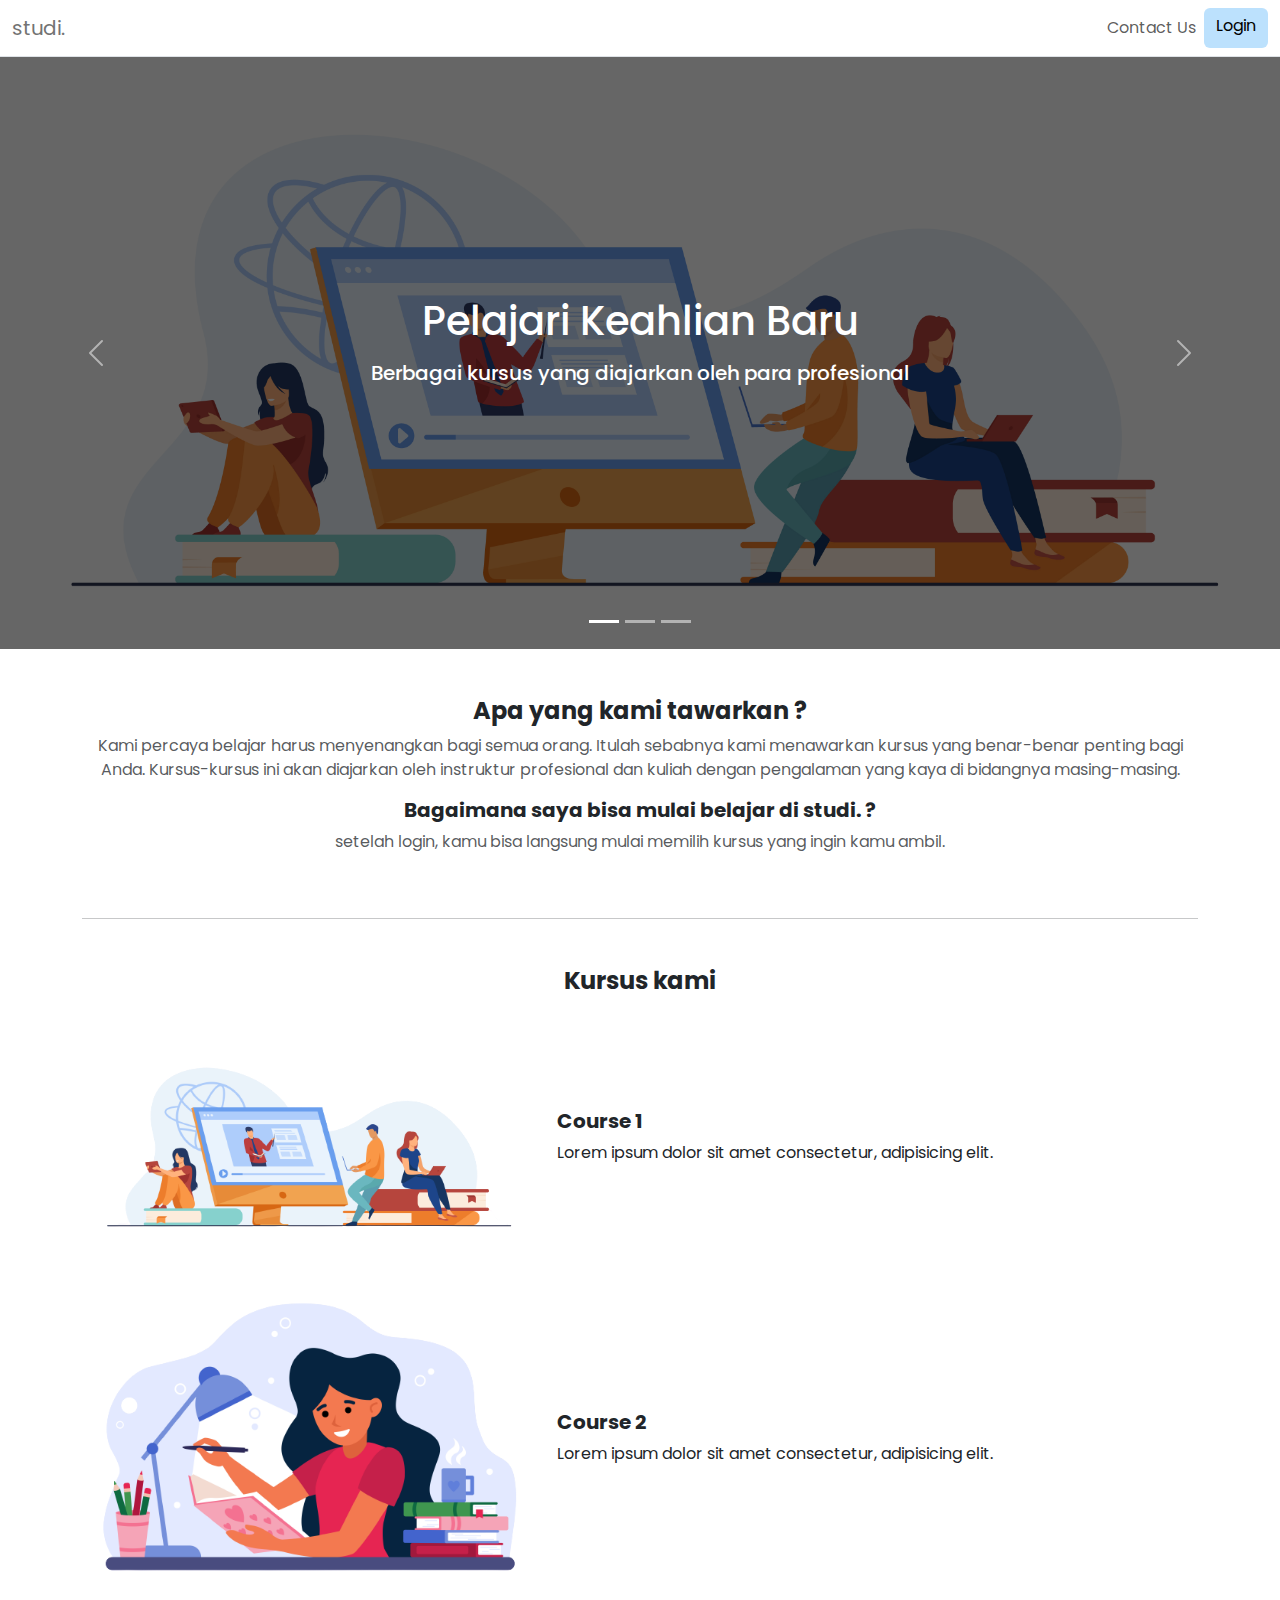
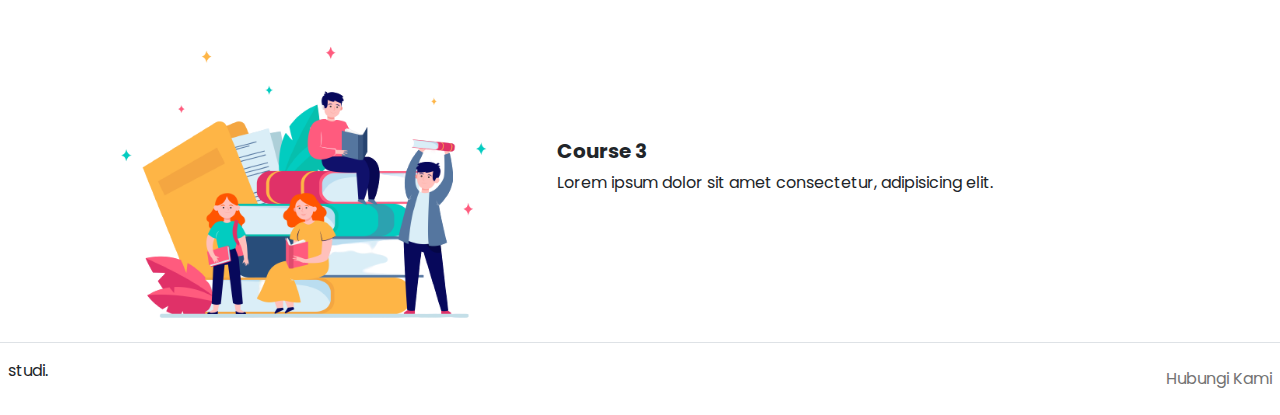
<file: index.html>
<!DOCTYPE html>
<html lang="en">
<head>
    <meta charset="UTF-8">
    <meta http-equiv="X-UA-Compatible" content="IE=edge">
    <meta name="viewport" content="width=device-width, initial-scale=1">
    <title>Landing Page</title>
    <!--Bootstrap5-->
    <link href="https://cdn.jsdelivr.net/npm/bootstrap@5.2.1/dist/css/bootstrap.min.css" rel="stylesheet">
    <!--Font-->
    <link href='https://fonts.googleapis.com/css?family=Poppins' rel='stylesheet'>
    <style>
      *{font-family:'Poppins'
      }
    </style>
</head>
<body>
    <!--Navigation Bar-->
    <nav class="navbar navbar-expand-sm navbar-light border-bottom"style="border-color:red;">
        <div class="container-fluid">
          <button class="navbar-toggler" type="button" data-bs-toggle="collapse" data-bs-target="#collapsibleNavbar">
            <span class="navbar-toggler-icon"></span>
          </button>
          <a class="navbar-brand justify-content-center align-items-center" style="font-family: poppins;color:#737373;" href="index.html">studi.</a>
          <div class="collapse navbar-collapse justify-content-end" id="collapsibleNavbar" >
            <ul class="navbar-nav">
              <li class="nav-item">
                <a class="nav-link" href="contact.html">Contact Us</a>
              </li>
              <a href="login.html" class="btn btn-primary"style="background-color: #bce1fd;color:black;border:none">Login</a>

            </ul>
          </div>
        </div>
      </nav>
        <!-- Carousel wrapper -->
        <div id="carousel1" class="carousel slide carousel-fade shadow-2-strong" data-bs-ride="true">
          <div class="carousel-indicators">
            <button type="button" data-bs-target="#carousel1" data-bs-slide-to="0" class="active" aria-current="true" aria-label="Slide 1"></button>
            <button type="button" data-bs-target="#carousel1" data-bs-slide-to="1" aria-label="Slide 2"></button>
            <button type="button" data-bs-target="#carousel1" data-bs-slide-to="2" aria-label="Slide 3"></button>
          </div>
          <!-- Inner -->
          <div class="carousel-inner">
            <!-- Single item -->
            <div class="carousel-item active" style="background-image: url(assets/content-1.jpg);background-repeat: no-repeat;
            background-size: cover;
            background-position: center center;">
              <div class="mask" style="background-color: rgba(0, 0, 0, 0.6);">
                <div class="d-flex justify-content-center align-items-center h-100">
                  <div class="text-white text-center">
                    <br><br><br><br>
                    <br><br><br><br>
                    <br><br>
                    <h1 class="mb-3">Pelajari Keahlian Baru</h1>
                    <h5 class="mb-4">Berbagai kursus yang diajarkan oleh para profesional</h5>
                    <br><br><br><br>
                    <br><br><br><br>
                    <br><br>
                  </div>
                </div>
              </div>
            </div>
  
            <!-- Single item -->
            <div class="carousel-item" style="background-image: url(assets/content-2.jpg);background-repeat: no-repeat;
            background-size: cover;
            background-position: center center;">
              <div class="mask" style="background-color: rgba(0, 0, 0, 0.3);">
                <div class="d-flex justify-content-center align-items-center h-100">
                  <div class="text-white text-center">
                    <br><br><br><br>
                    <br><br><br><br>
                    <br><br>
                    <h1 class="mb-3">Belajar dari mana saja</h1>
                    <h5 class="mb-4">Ikuti kursus di mana saja</h5>
                    <br><br><br><br>
                    <br><br><br><br>
                    <br><br>
                  </div>
                </div>
              </div>
            </div>
  
            <!-- Single item -->
            <div class="carousel-item" style="background-image: url(assets/content-3.jpg);background-repeat: no-repeat;
            background-size: cover;
            background-position: center center;">
              <div class="mask" style="background-color: rgba(0, 0, 0, 0.3);">
                <div class="d-flex justify-content-center align-items-center h-100">
                  <div class="text-white text-center">
                    <br><br><br><br>
                    <br><br><br><br>
                    <br><br>
                    <h1 class="mb-3">Jelajahi Minat Baru</h1>
                    <h5 class="mb-4">Temukan hal-hal yang tidak pernah Anda ketahui sebelumnya</h5>
                    <br><br><br><br>
                    <br><br><br><br>
                    <br><br>
                  </div>
                </div>
              </div>
            </div>
          </div>
          <!-- Inner -->
  
          <!-- Controls -->
          <button class="carousel-control-prev" type="button" data-bs-target="#carousel1" data-bs-slide="prev">
            <span class="carousel-control-prev-icon" aria-hidden="true"></span>
            <span class="visually-hidden">Previous</span>
          </button>
          <button class="carousel-control-next" type="button" data-bs-target="#carousel1" data-bs-slide="next">
            <span class="carousel-control-next-icon" aria-hidden="true"></span>
            <span class="visually-hidden">Next</span>
          </button>
        </div>
        <!-- Carousel wrapper -->
      </header>
      <main class="mt-5">
        <div class="container">
          <!--Section: Content-->
          <section>
            <div class="row" style="text-align: center;">

                <h4><strong>Apa yang kami tawarkan ?</strong></h4>
                <p class="text-muted">
                  Kami percaya belajar harus menyenangkan bagi semua orang. Itulah sebabnya kami menawarkan kursus yang benar-benar penting bagi Anda. Kursus-kursus ini akan diajarkan oleh instruktur profesional dan kuliah dengan pengalaman yang kaya di bidangnya masing-masing.
                </p>
                <h5><strong>Bagaimana saya bisa mulai belajar di studi. ?</strong></h5>
                <p class="text-muted">
                  setelah login, kamu bisa langsung mulai memilih kursus yang ingin kamu ambil.
                </p>

            </div>
          </section>
          <!--Section: Content-->
  
          <hr class="my-5" />
  
          <!--Section: Content-->
          <section>
            <h4 class="text-center"><strong>Kursus kami</strong></h4>
  
            <div class="row">
                <div class="col-sm-5">
                  <div class="bg-image">
                    <img
                      src="assets/content-1-removebg.png"
                      class="img-fluid"
                    />
                  </div>
              </div>
  
              <div class="col-lg-7 align-self-center">
                    <h5><strong>Course 1</strong></h5>
                    <p>
                      Lorem ipsum dolor sit amet consectetur, adipisicing elit.
                    </p>
                </div>
              </div>

              <div class="row">
                <div class="col-sm-5">
                  <div class="bg-image">
                    <img
                      src="assets/content-2-removebg.png"
                      class="img-fluid"
                    />
                  </div>
              </div>
  
              <div class="col-lg-7 align-self-center">
                    <h5><strong>Course 2</strong></h5>
                    <p>
                      Lorem ipsum dolor sit amet consectetur, adipisicing elit.
                    </p>
                </div>
              </div>

              <div class="row">
                <div class="col-sm-5">
                  <div class="bg-image">
                    <img
                      src="assets/content-3-removebg.png"
                      class="img-fluid"
                    />
                  </div>
              </div>
  
              <div class="col-lg-7 align-self-center">
                    <h5><strong>Course 3</strong></h5>
                    <p>
                      Lorem ipsum dolor sit amet consectetur, adipisicing elit.
                    </p>
                </div>
              </div>


              </div>
          </section>

  
          
        </div>
      </main>

      <footer class="d-flex flex-wrap justify-content-between align-items-center py-3 border-top">
        <p class="ms-2" style="font-family: poppins;" href="index.html">studi.</p>
    
        <ul class="nav col-md-4 justify-content-end">
          <li class="nav-item"><a href="contact.html" class="nav-link px-2 text-decoration-none" style=" color: #737373">Hubungi Kami</a></li>
        </ul>
      </footer>

    <script src="https://cdn.jsdelivr.net/npm/bootstrap@5.2.1/dist/js/bootstrap.bundle.min.js"></script>
    <script src="assets/script.js"></script>
</body>
</html>
</file>
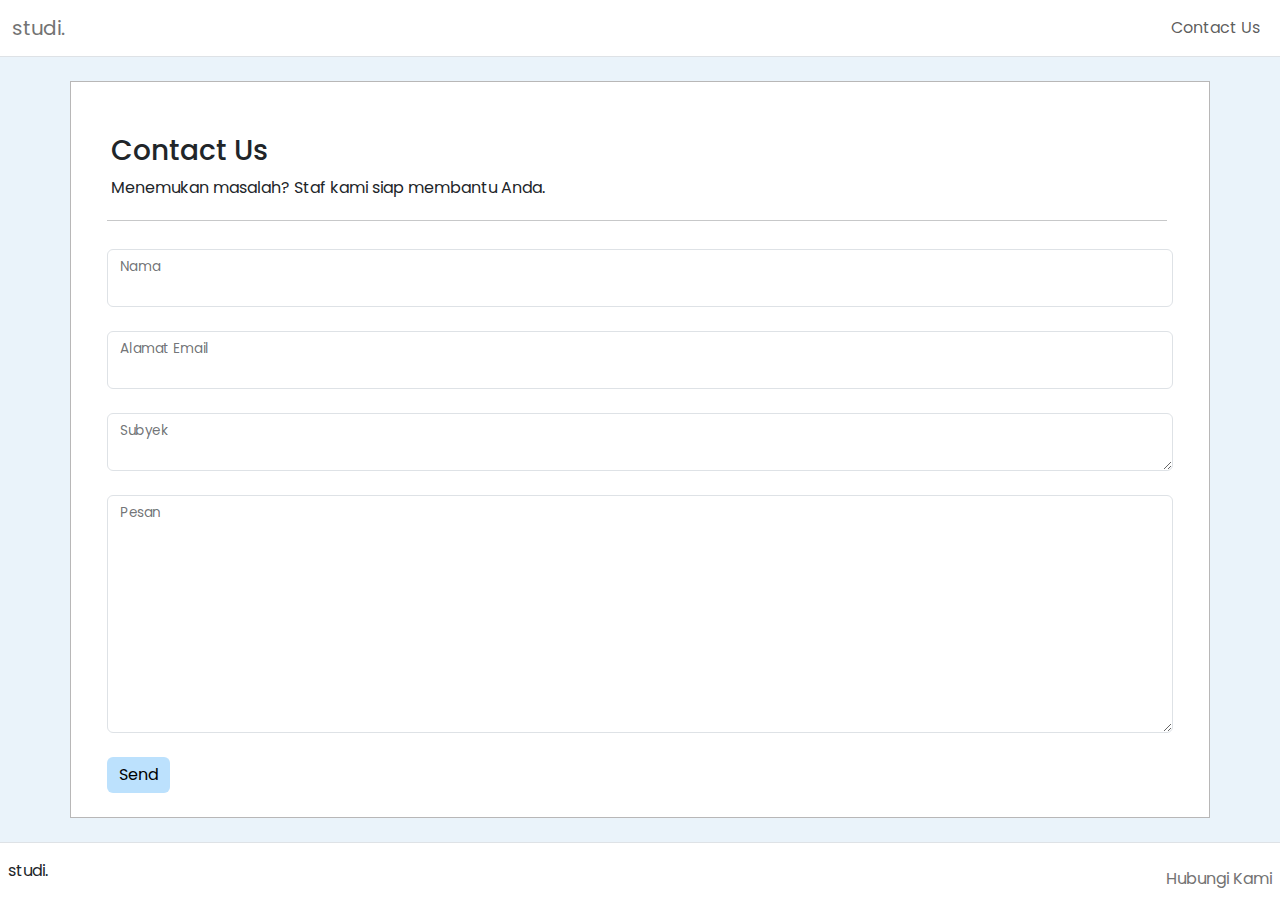
<file: contact.html>
<!DOCTYPE html>
<html lang="en">
<head>
    <meta charset="UTF-8">
    <meta http-equiv="X-UA-Compatible" content="IE=edge">
    <meta name="viewport" content="width=device-width, initial-scale=1">
    <title>Contact Us</title>
    <!--Bootstrap5-->
    <link href="https://cdn.jsdelivr.net/npm/bootstrap@5.2.1/dist/css/bootstrap.min.css" rel="stylesheet">
    <!--Font-->
    <link href='https://fonts.googleapis.com/css?family=Poppins' rel='stylesheet'>
    <style>
      *{font-family:'Poppins'
      }
    </style>
</head>
<body style="background-color:#eaf3fa;">
    <!--Navigation Bar-->
    <nav class="navbar navbar-expand-sm navbar-light border-bottom"style="background-color:white;">
        <div class="container-fluid">
          <button class="navbar-toggler" type="button" data-bs-toggle="collapse" data-bs-target="#collapsibleNavbar">
            <span class="navbar-toggler-icon"></span>
          </button>
          <a class="navbar-brand justify-content-center align-items-center" style="font-family: poppins;color:#737373;" href="index.html">studi.</a>
          <div class="collapse navbar-collapse justify-content-end" id="collapsibleNavbar" >
            <ul class="navbar-nav">
              <li class="nav-item">
                <a class="nav-link" href="contact.html">Contact Us</a>
              </li>
            </ul>
          </div>
        </div>
      </nav>
      <!-- Name input -->
      <div class="container my-4" style="background-color: white;border: 1px solid #b8b7b7;">
        <div class="row mt-5 pt-1 mx-3">
          <h3>Contact Us</h3>
          <p>Menemukan masalah? Staf kami siap membantu Anda.</p>
          <hr class="my-1 ms-2" style="width: 98%;"/>
        </div>
        <div class="row">
          <form onsubmit="supportSuccess()">
            <!-- Name input -->
            <div class="form-floating mb-4 mt-4 mx-4">
              <input type="text" id="supportName" class="form-control" required/>
              <label class="form-label" for="supportName">Nama</label>
            </div>
          
            <!-- Email input -->
            <div class="form-floating mb-4 mx-4">
              <input type="email" id="supportEmail" class="form-control" required/>
              <label class="form-label" for="supportEmail">Alamat Email</label>
            </div>

            <div class="form-floating mb-4 mx-4">
              <textarea class="form-control" id="supportSubject" rows="1" style="height: 100%;" required></textarea>
              <label class="form-label" for="supportSubject">Subyek</label>
            </div>
          
            <!-- Message input -->
            <div class="form-floating mb-4 mx-4">
              <textarea class="form-control" id="supportMessage" rows="10" style="height: 100%;" required></textarea>
              <label class="form-label" for="supportMessage">Pesan</label>
            </div>
          
            <!-- Submit button -->
            <button type="submit" class="btn btn-primary btn-block mb-4 mx-4"style="background-color: #bce1fd;color:black;border:none">Send</button>
          </form>

          </div>

        </div>

      </div>
      <footer class="d-flex flex-wrap justify-content-between align-items-center py-3 border-top" style="background-color: white;">
        <p class="ms-2" style="font-family: poppins;" href="index.html">studi.</p>
    
        <ul class="nav col-md-4 justify-content-end">
          <li class="nav-item"><a href="contact.html" class="nav-link px-2 text-decoration-none" style=" color: #737373">Hubungi Kami</a></li>
        </ul>
      </footer>

      <script src="https://cdn.jsdelivr.net/npm/bootstrap@5.2.1/dist/js/bootstrap.bundle.min.js"></script>
    <script src="assets/script.js"></script>
</body>
</file>
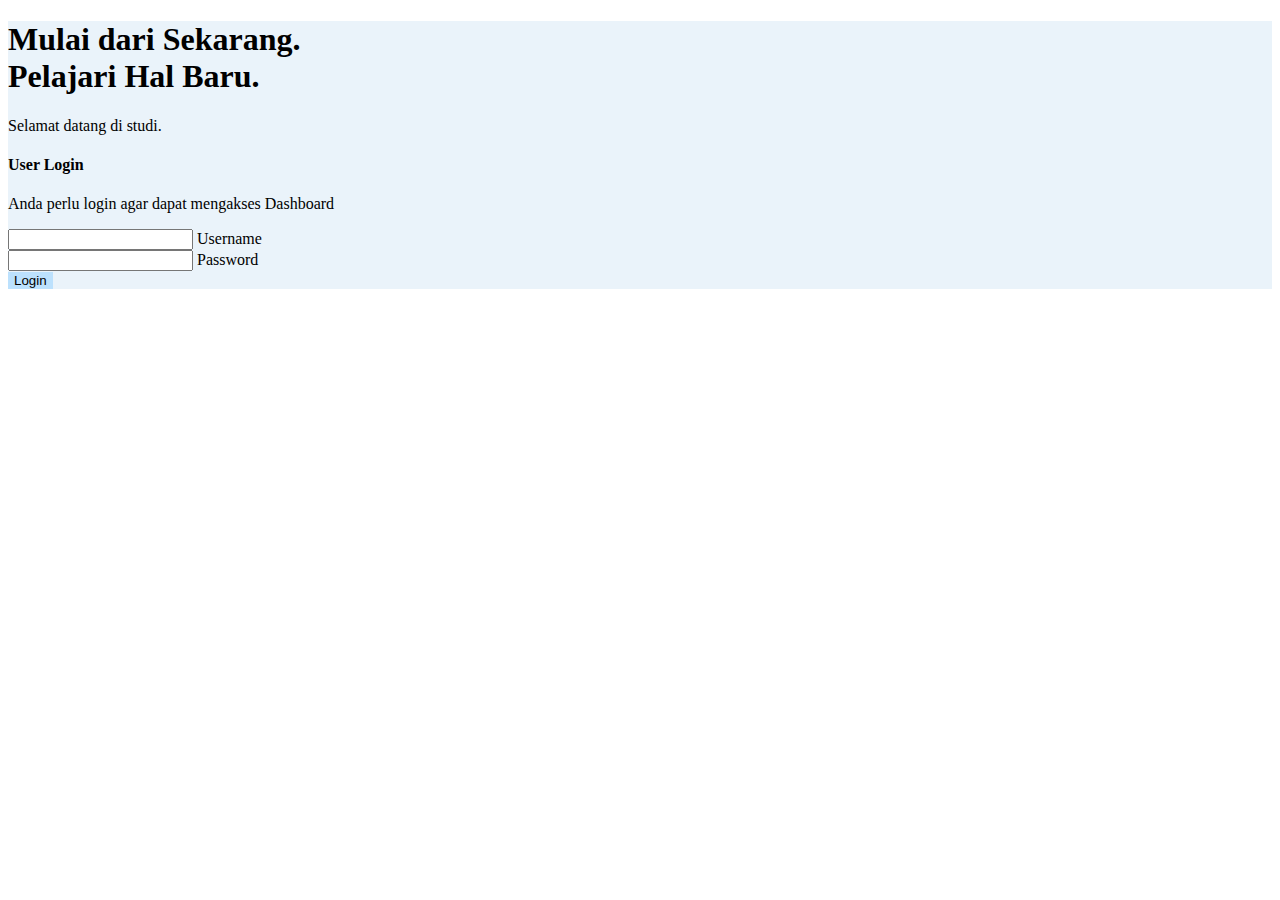
<file: login.html>
<!DOCTYPE html>
<html lang="en">
<head>
    <meta charset="UTF-8">
    <meta http-equiv="X-UA-Compatible" content="IE=edge">
    <meta name="viewport" content="width=device-width, initial-scale=1.0">
    <!--Bootstrap5-->
    <link href="https://cdn.jsdelivr.net/npm/bootstrap@5.2.1/dist/css/bootstrap.min.css" rel="stylesheet" integrity="sha384-iYQeCzEYFbKjA/T2uDLTpkwGzCiq6soy8tYaI1GyVh/UjpbCx/TYkiZhlZB6+fzT" crossorigin="anonymous">
    <title>Login</title>
</head>
<body>
<!-- Section: Design Block -->
<section class="pt-5" >
  <!-- Jumbotron -->
  <div class="pt-5 mt-5 text-center text-lg-start" style="background-color: #eaf3fa;">
    <div class="container">
      <div class="row gx-lg-5 align-items-center">
        <div class="col-lg-6 mb-5 mb-lg-0">
          <h1 class="my-5 display-3 fw-bold ls-tight">
            Mulai dari Sekarang. <br />
            <span class="text-dark">Pelajari Hal Baru.</span>
          </h1>
          <p>
            Selamat datang di studi. 
          </p>
        </div>

        <div class="col-lg-6 mb-2 mb-lg-5">
          <div class="card">
            <div class="card-body py-5 px-md-5">
              <form action="home.html">
                <!-- 2 column grid layout with text inputs for the first and last names -->
                <div class="row">
                  <h4>User Login</h4>
                  <p>Anda perlu login agar dapat mengakses Dashboard</p>
                  <div class="col-md-6 mb-4">
                  </div>
                </div>

                <!-- Email input -->
                <div class="form-floating mb-5">
                  <input type="text" id="formName" class="form-control" required/>
                  <label class="form-label" for="formName">Username</label>
                </div>

                <!-- Password input -->
                <div class="form-floating mb-5">
                  <input type="password" id="formName" class="form-control" required/>
                  <label class="form-label" for="formName">Password</label>
                </div>

                <!-- Submit button -->
                <button type="submit" class="btn btn-lg btn-primary"style="background-color: #bce1fd;color:black;border:none">Login</button>
              </form>
            </div>
          </div>
        </div>
      </div>
    </div>
  </div>

</section>

<script src="https://cdn.jsdelivr.net/npm/bootstrap@5.2.1/dist/js/bootstrap.bundle.min.js"></script>
<script src="assets/script.js"></script>


</body>
</html>
</file>
